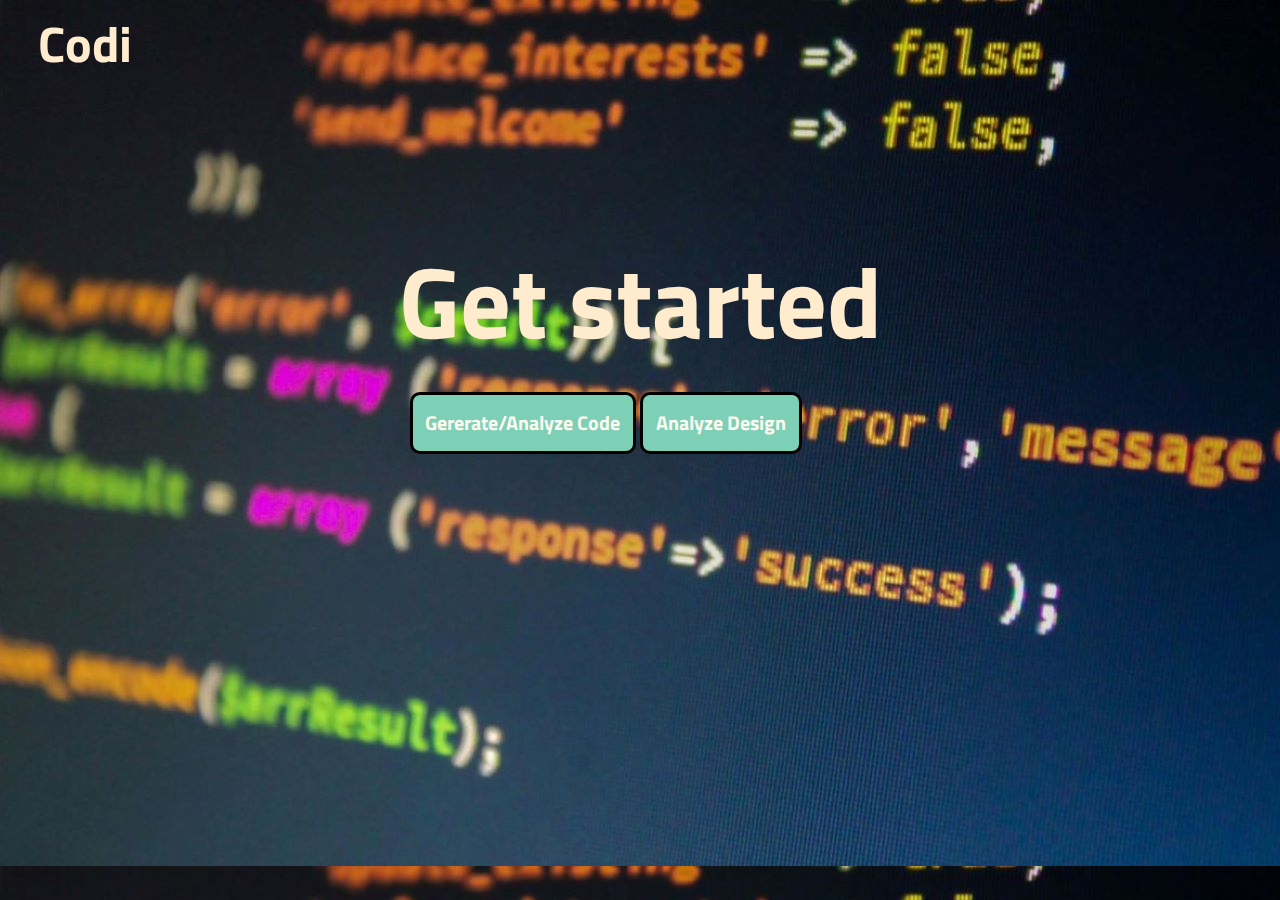
<file: index.html>
<html>
    <head>
        <title>Codi</title>
        <link rel="stylesheet" href="https://cdn.jsdelivr.net/npm/bootstrap@4.0.0/dist/css/bootstrap.min.css" integrity="sha384-Gn5384xqQ1aoWXA+058RXPxPg6fy4IWvTNh0E263XmFcJlSAwiGgFAW/dAiS6JXm" crossorigin="anonymous">
        <script src="https://code.jquery.com/jquery-3.2.1.slim.min.js" integrity="sha384-KJ3o2DKtIkvYIK3UENzmM7KCkRr/rE9/Qpg6aAZGJwFDMVNA/GpGFF93hXpG5KkN" crossorigin="anonymous"></script>
<script src="https://cdn.jsdelivr.net/npm/popper.js@1.12.9/dist/umd/popper.min.js" integrity="sha384-ApNbgh9B+Y1QKtv3Rn7W3mgPxhU9K/ScQsAP7hUibX39j7fakFPskvXusvfa0b4Q" crossorigin="anonymous"></script>
<script src="https://cdn.jsdelivr.net/npm/bootstrap@4.0.0/dist/js/bootstrap.min.js" integrity="sha384-JZR6Spejh4U02d8jOt6vLEHfe/JQGiRRSQQxSfFWpi1MquVdAyjUar5+76PVCmYl" crossorigin="anonymous"></script>
<link rel="preconnect" href="https://fonts.googleapis.com">
<link rel="preconnect" href="https://fonts.gstatic.com" crossorigin>
<link href="https://fonts.googleapis.com/css2?family=Titillium+Web:ital,wght@0,200;0,300;0,400;0,600;0,700;0,900;1,200;1,300;1,400;1,600;1,700&display=swap" rel="stylesheet">
<link rel="stylesheet" href="landing.css">
    </head>
    <body>
        <h1>Codi</h1>
        <p>Get started</p>       
            <input type="button" onclick="location.href='mainpage.html';" value="Gererate/Analyze Code" id="btn1"></button>
            <input type="button" onclick="location.href='des.html';" value="Analyze Design" id="btn2"></button>
         <style>
            p{
                font-size: 100px;
                text-align: center;
                margin-top: 12%;
                color: blanchedalmond;
                font-weight: bold;
            }
            body{
                font-family: 'Titillium Web';
                background-image: url('pexels-pixabay-270557.jpg');
            }
            h1{
                color: blanchedalmond;
                font-size: 50px;
                font-weight: bold;
                margin-left: 3%;
                margin-top: 1%;
            }
        </style>
    </body>
</html>
</file>
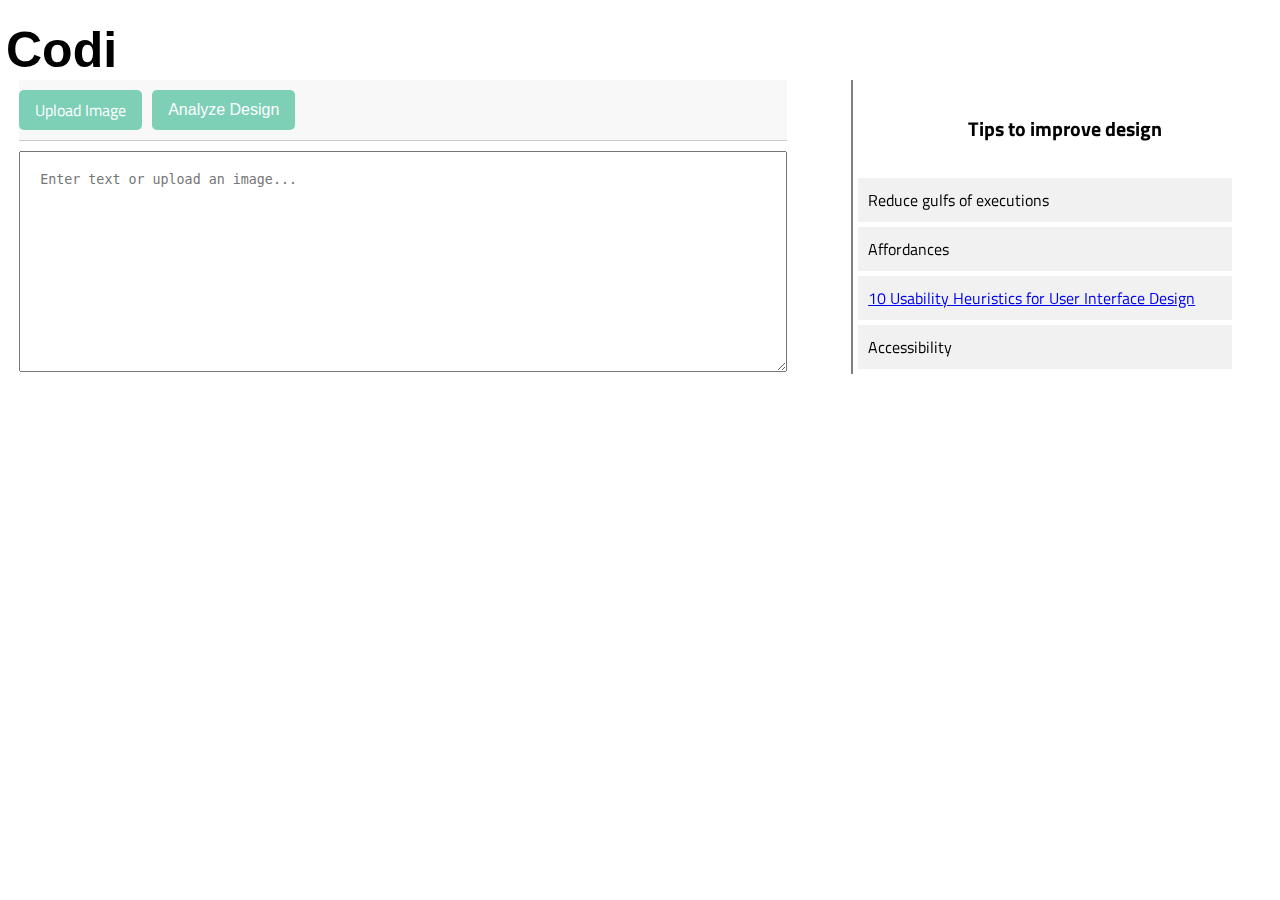
<file: des.html>
<!DOCTYPE html>
<html lang="en">
<head>
    <meta charset="UTF-8">
    <link href="https://fonts.googleapis.com/css2?family=Titillium+Web:ital,wght@0,200;0,300;0,400;0,600;0,700;0,900;1,200;1,300;1,400;1,600;1,700&display=swap" rel="stylesheet">
    <title>Design Analysis Tool</title>
    <style>
        body, html {
          font-family: "Titillium Web", sans-serif;
            height: 70%;
            margin: 0;
            margin-top: 10px;
            padding: 0;
            box-sizing: border-box;
        }
        .container {
            width: 60%;
            margin-left: 1.5%;
            margin-right: auto;
            height: 100%;
            display: inline-block;
            flex-direction: column;
        }
        .button-layout {
            display: flex;
            justify-content: start;
            padding: 10px 0;
            background-color: #f8f8f8;
            border-bottom: 1px solid #ccc;
        }
        .btn, .btn-label {
            padding: 8px 16px;
            margin-right: 10px;
            cursor: pointer;
            background-color: #7DCFB6;
            color: white;
            border: none;
            text-align: center;
            font-size: 16px;
            border-radius: 5px;
            transition: background-color 0.3s;
            text-decoration: none; /* For <a> elements styled as buttons */
        }
        .btn:hover, .btn-label:hover {
            background-color: #52bf9e;
        }
        #inputBox, #outputSuggestions {
            flex-grow: 1;
            width: 100%;
            height: 50%;
            margin-top: 10px;
            padding: 20px;
            box-sizing: border-box;
            overflow: auto;
            resize: vertical; /* Allow vertical resizing */
            display: inline-block;
        }
        #outputSuggestions {
            background-color: #f3f3f3;
            text-align: center;
            display: none;
            height: 50%;
        }
        img {
            max-width: 100%;
            max-height: 100%;
            display: block;
            margin: 10px auto;
        }
        #imageUpload {
            display: none;
        }
        #inputbox{
          height: 50px;
        }
        .faq-container {
    text-align: left; /* Aligns the FAQ questions to the right */
    max-width: 600px; /* Adjust the width as necessary */
    margin: auto;
    border-left: 2px solid gray;
    display: inline-block;
    position: fixed;
  }
  .faq-question {
    cursor: pointer;
    padding: 10px;
    margin: 5px;
    background-color: #f1f1f1;
  }
  .faq-answer {
    display: none;
    text-align: left; /* Aligns the answer text to the left */
    padding: 10px;
    margin-top: 0px;
    background-color: #ddd;
  }
  .faq-container{
    margin-left: 5%;
    width: 30%;
  }
  .faq h5{
    margin-left: 30%;
    font-size: 20px;

  }
  #home{
      border: none;
      font-size: 50px;
      color: black;
      font-weight: bold;
      background-color: #ffffff;
  }
  header{
    background-color: #ffffff;
  }
    </style>
</head>
<body>
<header><button onclick="location.href='index.html';" id="home">Codi</button></header>
<div class="container">
    <div class="button-layout">
        <label for="imageUpload" class="btn btn-label">Upload Image</label>
        <input type="file" id="imageUpload" accept="image/*" onchange="loadImage(event)">
        <button class="btn" id="analyzeDesignBtn">Analyze Design</button>
    </div>
    <textarea id="inputBox" placeholder="Enter text or upload an image..."></textarea>
    <div id="outputSuggestions">Output suggestions will appear here...</div>
</div>

<div class="faq-container">
  <div class="faq">
    <h5>Tips to improve design</h5>
    <div class="faq-question">Reduce gulfs of executions</div>
    <div class="faq-answer">Gulf of execution is the difference between the intentions of the users and what the system allows them to do or how well the system supports those actions.</div>
  </div>
  <div class="faq">
    <div class="faq-question">Affordances</div>
    <div class="faq-answer">
        Affordances in design refer to the perceived actions or possibilities that an object or interface offers to a user.</div>
  </div>
  <div class="faq">
    <div class="faq-question"><a href="https://www.nngroup.com/articles/ten-usability-heuristics/">10 Usability Heuristics for User Interface Design</a></div>
    <div class="faq">
      <div class="faq-question">Accessibility</div>
      <div class="faq-answer">
        Accessibility is the concept of whether a product or service can be used by everyone—however they encounter it. Accessibility laws exist to aid people with disabilities, but designers should try to accommodate all potential users in many contexts of use anyway. To do so has firm benefits—notably better designs for all. <a href="https://www.interaction-design.org/literature/topics/accessibility#:~:text=Accessibility%20is%20the%20concept%20of%20whether%20a%20product,so%20has%20firm%20benefits%E2%80%94notably%20better%20designs%20for%20all.">Accessibility</a></div>
    </div>
    <!-- Add more FAQs as needed -->
</div>

<script>
    const loadImage = (event) => {
        const inputBox = document.getElementById('inputBox');
        inputBox.style.display = 'none'; // Optionally hide the textarea when displaying an image

        const file = event.target.files[0];
        if (file) {
            const reader = new FileReader();
            reader.onload = function(e) {
                const image = new Image();
                image.src = e.target.result;
                // Clear previous images
                const previousImage = document.querySelector('.container img');
                if (previousImage) previousImage.remove();
                // Insert new image
                const suggestionsBox = document.getElementById('outputSuggestions');
                suggestionsBox.parentNode.insertBefore(image, suggestionsBox); 
            };
            reader.readAsDataURL(file);
        }
    };

    document.getElementById('analyzeDesignBtn').addEventListener('click', () => {
        const inputBox = document.getElementById('inputBox');
        const outputSuggestions = document.getElementById('outputSuggestions');
        const hasInput = inputBox.value.trim() !== '' || document.querySelector('.container img');

        outputSuggestions.style.display = hasInput ? 'block' : 'none';
        if (hasInput) {
            outputSuggestions.textContent = 'Design is visually appealing. Consider optimizing image sizes for better performance.';
        } else {
            outputSuggestions.textContent = '';
        }
    });

    var faqs = document.getElementsByClassName("faq-question");

for (var i = 0; i < faqs.length; i++) {
  faqs[i].addEventListener("click", function() {
    // This function toggles the visibility of the answer element
    var answer = this.nextElementSibling;
    if (answer.style.display === "block") {
      answer.style.display = "none";
    } else {
      answer.style.display = "block";
    }
  });
}
</script>

</body>
</html>
</file>
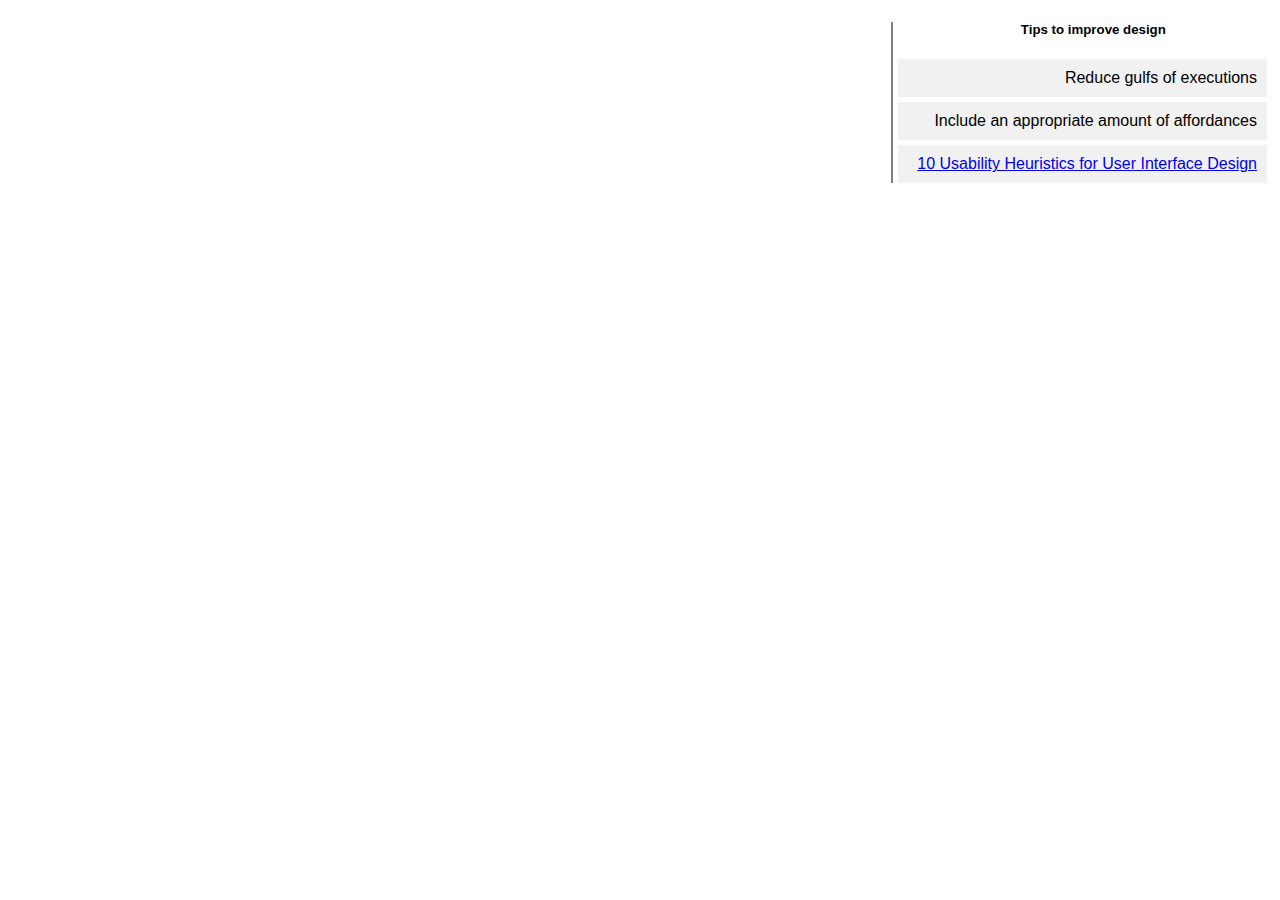
<file: designanalyzer.html>
<!DOCTYPE html>
<html lang="en">
<head>
<meta charset="UTF-8">
<meta name="viewport" content="width=device-width, initial-scale=1.0">
<link href="https://fonts.googleapis.com/css2?family=Titillium+Web:ital,wght@0,200;0,300;0,400;0,600;0,700;0,900;1,200;1,300;1,400;1,600;1,700&display=swap" rel="stylesheet">
<title>FAQs Dropdown</title>
<style>
  *{
    font-family: 'Trebuchet MS', 'Lucida Sans Unicode', 'Lucida Grande', 'Lucida Sans', Arial, sans-serif;
  }
  .faq-container {
    text-align: right; /* Aligns the FAQ questions to the right */
    max-width: 600px; /* Adjust the width as necessary */
    margin: auto;
    border-left: 2px solid gray;
  }
  .faq-question {
    cursor: pointer;
    padding: 10px;
    margin: 5px;
    background-color: #f1f1f1;
  }
  .faq-answer {
    display: none;
    text-align: left; /* Aligns the answer text to the left */
    padding: 10px;
    margin-top: 0px;
    background-color: #ddd;
  }
  .faq-container{
    margin-right: 0;
    width: 30%;
  }
  .faq h5{
    margin-right: 28%;
  }
</style>
</head>
<body>

<div class="faq-container">
  <div class="faq">
    <h5>Tips to improve design</h5>
    <div class="faq-question">Reduce gulfs of executions</div>
    <div class="faq-answer">Gulf of execution is the difference between the intentions of the users and what the system allows them to do or how well the system supports those actions.</div>
  </div>
  <div class="faq">
    <div class="faq-question">Include an appropriate amount of affordances</div>
    <div class="faq-answer">
        Affordances in design refer to the perceived actions or possibilities that an object or interface offers to a user.</div>
  </div>
  <div class="faq">
    <div class="faq-question"><a href="https://www.nngroup.com/articles/ten-usability-heuristics/">10 Usability Heuristics for User Interface Design</a></div>
  <!-- Add more FAQs as needed -->
</div>

<script>
// Get all FAQ question elements
var faqs = document.getElementsByClassName("faq-question");

for (var i = 0; i < faqs.length; i++) {
  faqs[i].addEventListener("click", function() {
    // This function toggles the visibility of the answer element
    var answer = this.nextElementSibling;
    if (answer.style.display === "block") {
      answer.style.display = "none";
    } else {
      answer.style.display = "block";
    }
  });
}
</script>

</body>
</html>
</file>
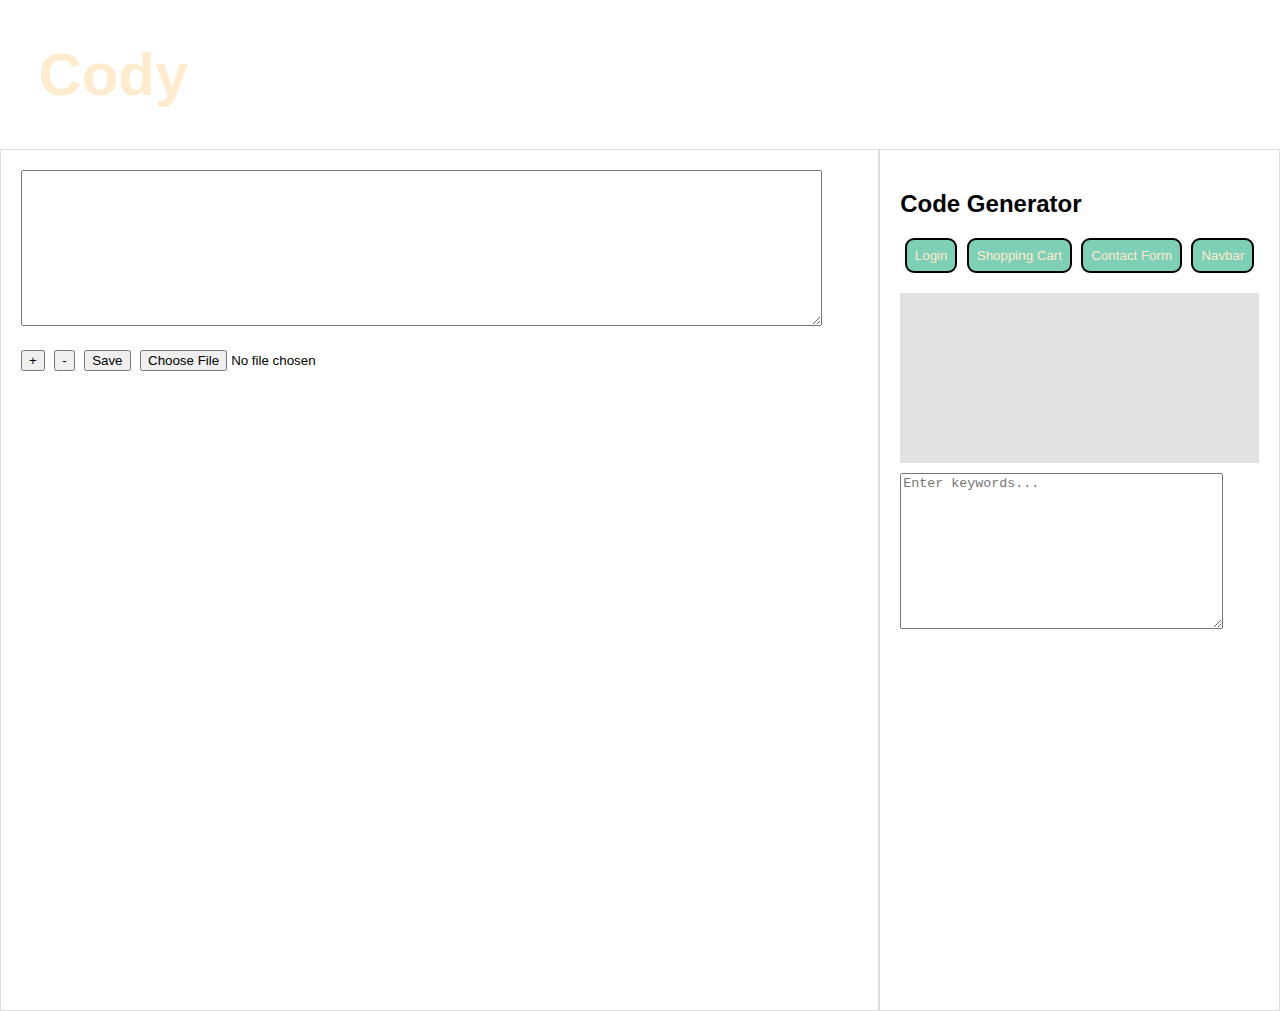
<file: getcode.html>
<!DOCTYPE html>
<html lang="en">
<head>
    <meta charset="UTF-8">
    <title>UI Code Assistant</title>
    <style>
        body, html {
            margin: 0;
            padding: 0;
            font-family: Arial, sans-serif;
            height: 100%;
        }
        #header {
            color: blanchedalmond;
            font-size: 30px;
            font-weight: bold;
            margin-left: 3%;
        }

        #main {
            display: flex;
            height: calc(100% - 40px);
        }
        #main > div {
            padding: 20px;
            border: 1px solid #ddd;
            height: calc(100% - 40px);
            overflow: auto;
        }
        #tabs {
            display: flex;
            list-style-type: none;
            padding: 0;
            margin-left: 20px;
        }
        #tabs > li {
            padding: 10px 20px;
            cursor: pointer;
            background-color: #e0e0e0;
            margin-right: 4px;
        }
        #tabs > li.active {
            background-color: #d0d0d0;
            border-bottom: 2px solid blue;
        }
        #codeSection {
            width: 70%;
        }
        #chatSection {
            width: 30%;
            display: flex;
            flex-direction: column;
        }
        #quickAccess {
            display: flex;
            justify-content: space-around;
            margin-bottom: 20px;
        }
        textarea {
            width: calc(100% - 42px); /* Adjusting for padding and border */
            height: 150px;
            margin-bottom: 10px;
        }
        .codeOutput {
            background: #e1e1e1;
            padding: 10px;
            margin-bottom: 10px;
            white-space: pre-wrap; /* Preserve formatting of code snippet */
            height: 150px; /* Larger code output area */
        }
        .actionButton {
            margin-top: 10px;
        }
        .actionButton button {
            margin-right: 5px;
        }
        #login{
            background-color: #7DCFB6;
            padding: 8px;
            border-radius: 9px;
            color: blanchedalmond;
            border: 2px solid black;
        }
        #cart{
            background-color: #7DCFB6;
            padding: 8px;
            border-radius: 9px;
            color: blanchedalmond;
            border: 2px solid black;
        }
        #contact{
            background-color: #7DCFB6;
            padding: 8px;
            border-radius: 9px;
            color: blanchedalmond;
            border: 2px solid black;
        }
        #navbar{
            background-color: #7DCFB6;
            padding: 8px;
            border-radius: 9px;
            color: blanchedalmond;
            border: 2px solid black;
        }
    </style>
</head>
<body>
    <div id="header">
        <h1>Cody</h1>
    </div>
    <div id="main">
        <div id="codeSection">
            <textarea id="codeInput"></textarea>
            <div class="actionButton">
                <button onclick="zoom('codeInput', 'in')">+</button>
                <button onclick="zoom('codeInput', 'out')">-</button>
                <button>Save</button>
                <input type="file" id="uploadCode">
            </div>
        </div>
        <div id="chatSection">
            <h2>Code Generator</h2>
            <div id="quickAccess">
                <button onclick="appendCode('login')" id="login">Login</button>
                <button onclick="appendCode('shoppingCart')" id="cart">Shopping Cart</button>
                <button onclick="appendCode('contactForm')" id="contact">Contact Form</button>
                <button onclick="appendCode('navbar')" id="navbar">Navbar</button>
            </div>
            <div class="codeOutput" id="codeOutput"><!-- Code output will appear here --></div>
            <textarea id="chatInput" placeholder="Enter keywords..."></textarea>
        </div>
    </div>

    <script>
        // JavaScript functionality for tabs and zoom are the same from the previous code
        // ...

        // Updated code generator functionality with pre and code tags display
        const codeSnippets = {
            'login': `<pre><code>&lt;form&gt;\n  &lt;input type="text" placeholder="Username" /&gt;\n  &lt;input type="password" placeholder="Password" /&gt;\n  &lt;button type="submit"&gt;Login&lt;/button&gt;\n&lt;/form&gt;</code></pre>`,
            'shoppingCart': `<pre><code>&lt;div class="cart"&gt;\n  &lt;div class="item"&gt;\n    &lt;span&gt;Product Name&lt;/span&gt;\n    &lt;span&gt;Price&lt;/span&gt;\n  &lt;/div&gt;\n  &lt;!-- Add more items here --&gt;\n&lt;/div&gt;</code></pre>`,
            'contactForm': `<pre><code>&lt;form&gt;\n  &lt;input type="text" placeholder="Your Name" /&gt;\n  &lt;input type="email" placeholder="Your Email" /&gt;\n  &lt;textarea placeholder="Your Message"&gt;&lt;/textarea&gt;\n  &lt;button type="submit"&gt;Send&lt;/button&gt;\n&lt;/form&gt;</code></pre>`,
            'navbar': `<pre><code>&lt;nav&gt;\n  &lt;ul&gt;\n    &lt;li&gt;&lt;a href="#home"&gt;Home&lt;/a&gt;&lt;/li&gt;\n    &lt;li&gt;&lt;a href="#services"&gt;Services&lt;/a&gt;&lt;/li&gt;\n    &lt;li&gt;&lt;a href="#contact"&gt;Contact&lt;/a&gt;&lt;/li&gt;\n  &lt;/ul&gt;\n&lt;/nav&gt;</code></pre>`
        };

        function appendCode(component) {
            const codeOutput = document.getElementById('codeOutput');
            codeOutput.innerHTML = codeSnippets[component] || "Component not found.";
        }

        document.getElementById('chatInput').addEventListener('keypress', function(event) {
            if (event.keyCode === 13) {
                const input = event.target.value.toLowerCase();
                appendCode(input);
                event.target.value = ''; // Clear the chat input after processing
                event.preventDefault();
            }
        });

        function zoom(elementId, inOrOut) {
            const textarea = document.getElementById(elementId);
            let zoomLevel = parseInt(window.getComputedStyle(textarea).fontSize);
            zoomLevel = inOrOut === 'in' ? zoomLevel + 1 : zoomLevel - 1;
            textarea.style.fontSize = `${zoomLevel}px`;
        }

        function switchTab(selectedTab) {
            // Code to switch the content of the tabs
            // This part of the functionality needs to be implemented according to your needs
        }
    </script>
</body>
</html>
</file>
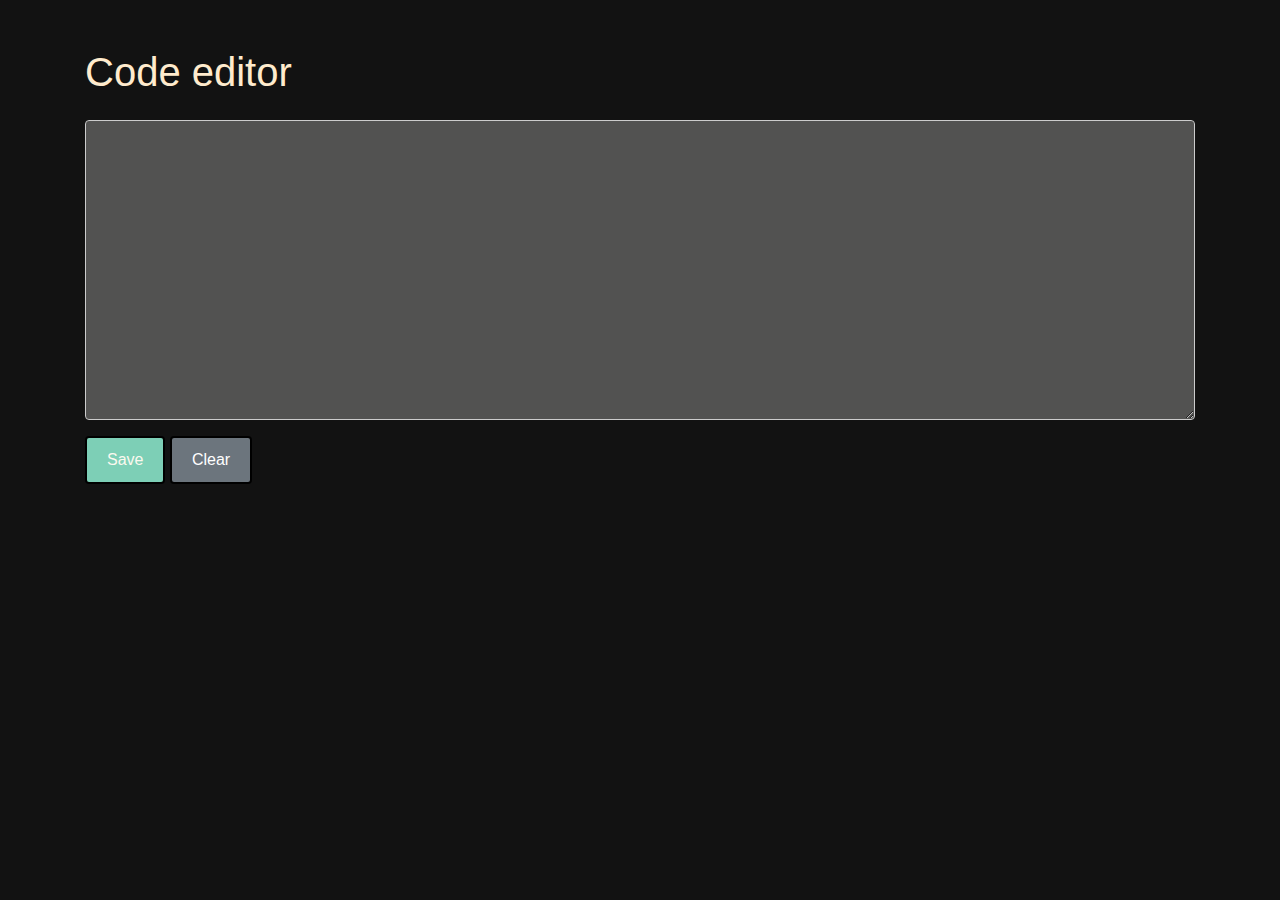
<file: text_editor.html>
<!DOCTYPE html>
<html lang="en">
<head>
  <meta charset="UTF-8">
  <meta name="viewport" content="width=device-width, initial-scale=1.0">
  <title>Simple Text Editor</title>
  <link rel="stylesheet" href="https://stackpath.bootstrapcdn.com/bootstrap/4.5.2/css/bootstrap.min.css">
  <link rel="stylesheet" href="editor.css">
  <style>
    #editor {
      height: 300px;
      border: 1px solid #ccc;
      padding: 10px;
    }
  </style>
</head>
<body>
  <div class="container mt-5">
    <h1 class="mb-4">Code editor</h1>
    <textarea id="editor" class="form-control"></textarea>
    <div class="mt-3">
      <button id="save-btn" class="btn btn-primary">Save</button>
      <button id="clear-btn" class="btn btn-secondary">Clear</button>
    </div>
  </div>

  <script>
    document.getElementById('save-btn').addEventListener('click', function() {
      var content = document.getElementById('editor').value;
      // You can do something with the content here, like saving it to a database or local storage
      console.log('Content Saved:', content);
    });

    document.getElementById('clear-btn').addEventListener('click', function() {
      document.getElementById('editor').value = '';
    });
  </script>
</body>
</html>
</file>
<file: landing.css>
#btn1 {
    padding: 1%;
    margin-left: 32%;
    border-radius: 10px;
    background-color: #7DCFB6;
    color: #FBF9EF;
    font-size: 20px;
    border: 3px solid black;
    font-weight: bold;
}

#btn1:hover{
    background-color: #52bf9e;
}

#btn2 {
    padding: 1%;
    border-radius: 10px;
    background-color: #7DCFB6;
    color: #FBF9EF;
    font-size: 20px;
    border: 3px solid black;
    font-weight: bold;
}

#btn2:hover{
    background-color: #52bf9e;
}
</file>
<file: editor.css>
#save-btn{
    background-color: #7DCFB6;
    color: #FBF9EF;
    border: 2px solid black;
    padding-left: 20px;
    padding-top: 10px;
    padding-bottom: 10px;
    padding-right: 20px;
}

#clear-btn{
    border: 2px solid black;
    padding-left: 20px;
    padding-top: 10px;
    padding-bottom: 10px;
    padding-right: 20px;
}

body{
    background-color: #121212;
}

.mb-4{
    color: blanchedalmond;
}

h1{
    text-align: left;
}

#editor{
    background-color: #525251;
    color: blanchedalmond;
}

#login{
    background-color: #7DCFB6;
}
</file>
